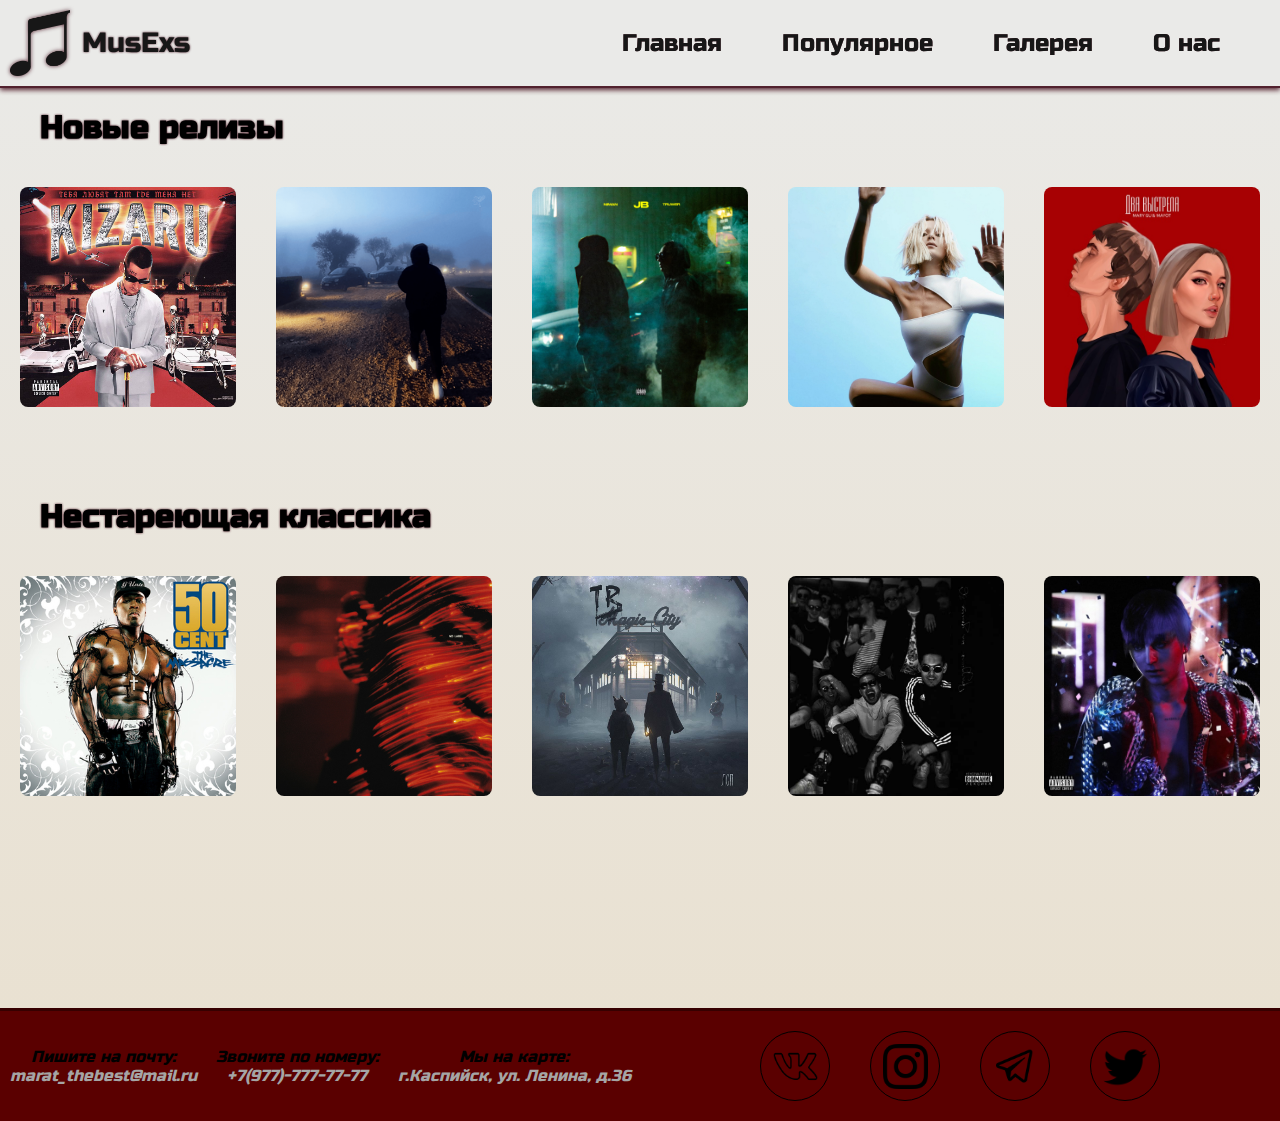
<file: index.html>
<!DOCTYPE html>
<html lang="en">
<head>
    <meta charset="UTF-8">
    <link rel="stylesheet" href="styles/index.css">
    <link rel="stylesheet" href="styles/popular.css">
    <link rel="stylesheet" href="styles/header.css">
    <link rel="stylesheet" href="styles/main.css">
    <link rel="stylesheet" href="styles/footer.css">
    <link rel="preconnect" href="https://fonts.googleapis.com">
    <link rel="preconnect" href="https://fonts.gstatic.com" crossorigin>
    <link href="https://fonts.googleapis.com/css2?family=Russo+One&display=swap" rel="stylesheet">
    <meta http-equiv="X-UA-Compatible" content="IE=edge">
    <meta name="viewport" content="width=device-width, initial-scale=1.0">
    <title>MusExs</title>
    <link rel="icon" type="image/png" href="images/icon.png">
</head>
<body>
<div class="smooth">
    <header>
       <div class="logo">
            <img src="images/logo.png" alt="LOGO">
            <p class="logo_name">MusExs</p>
       </div>
        <nav class="nav-menu">
            <input type="checkbox" id="check-menu">
            <label for="check-menu" class="lab">
            <div class="burger-line first"></div>
            <div class="burger-line second"></div>
            <div class="burger-line third"></div>
            <div class="burger-line fourth"></div>
            </label>
            <ul class="nav-links">
                <li><a href="index.html" title="На главную">Главная</a></li>
                <li><a href="popular.html" title="Популярное">Популярное</a></li>
                <li><a href="gallery.html" title="Галерея">Галерея</a></li>
                <li><a href="about.html" title="О нас">О нас</a></li>
            </ul>
        </nav> 
    </header>
</div>
    <main>
        <article class="all_news">
            <h2>Новые релизы</h2>
            <section class="releases">
                <div class="album">
                    <img src="images/Kizaru.jpg" alt="Тебя любят там где меня нет">
                    <div class="name_album kiz">
                        <h3>Тебя любят там где меня нет</h3>
                        <p>Kizaru</p>
                    </div>
                </div>
                <div class="album">
                    <img src="images/PHILARMONIA.png" alt="PHILARMONIA">
                    <div class="name_album">
                        <h3>PHILARMONIA</h3>
                        <p>Pharaoh</p>
                    </div>
                </div>
                <div class="album">
                    <img src="images/JB.jfif" alt="JB">
                    <div class="name_album">
                        <h3>JB</h3>
                        <p>Niman, Truwer</p>
                    </div>
                </div>
                <div class="album">
                    <img src="images/gagarina.jpeg" alt="Вдох">
                    <div class="name_album">
                        <h3>Вдох</h3>
                        <p>Полина Гагарина</p>
                    </div>
                </div>
                <div class="album">
                    <img src="images/vistrel.jpg" alt="Два выстрела">
                    <div class="name_album">
                        <h3>Два выстрела</h3>
                        <p>Mary Gu, MAYOT</p>
                    </div>
                </div>
            </section>
            <h2 class="classic">Нестареющая классика</h2>
            <section class="releases">
                <div class="album">
                    <img src="images/he_Massacre.png" alt="The Massacre">
                    <div class="name_album">
                        <h3>The Massacre</h3>
                        <p>50 Cent</p>
                    </div>
                </div>
                <div class="album">
                    <img src="images/No Label.jpg" alt="No Label">
                    <div class="name_album">
                        <h3>No Label</h3>
                        <p>lil krystall</p>
                    </div>
                </div>
                <div class="album">
                    <img src="images/Tragic_City.jpg" alt="Tragic City">
                    <div class="name_album">
                        <h3>Tragic City</h3>
                        <p>ЛСП</p>
                    </div>
                </div>
                <div class="album">
                    <img src="images/Праздник на улице 36.jfif" alt="Праздник на улице 36">
                    <div class="name_album">
                        <h4>Праздник на улице 36</h4>
                        <p>Скриптонит</p>
                    </div>
                </div>
                <div class="album">
                    <img src="images/Опиаты круг.jpg" alt="Опиаты круг">
                    <div class="name_album">
                        <h3>Опиаты круг</h3>
                        <p>Платина</p>
                    </div>
                </div>
            </section>
        </article>
    </main>
    <footer>
        <address>
            <div class = "all_info">
                <div class = "info">
                    <a>Пишите на почту:</a><br>
                    <a class="info_pro" href = "mailto:marat_thebest@mail.ru&body = Привет">marat_thebest@mail.ru</a>
                </div>
                <div class = "info">
                    <a>Звоните по номеру:</a><br>
                    <a class="info_pro" href = "tel: 89777777777">+7(977)-777-77-77</a>
                </div>
                <div class = "info">
                        <a>Мы на карте:</a><br>
                        <a class="info_pro" href = "https://www.google.com/maps/place/ул.+Ленина,+36,+Каспийск,+Респ.+Дагестан,+368300/data=!4m2!3m1!1s0x404ea87c94723151:0xfe02a0bf47e9bc2c?sa=X&ved=2ahUKEwjLk_qB6rP6AhWFqIsKHQsSDsAQ8gF6BAgJEAE" target="_blank">г.Каспийск, ул. Ленина, д.36</a>                    
                </div>
            </div>
            <div class="networks">
                <div class="social">
                    <span></span>
                    <a href="#"><img width = 45 src="images/VK.png" alt="VK"></a>
                </div>
                <div class="social">
                    <span></span>
                    <a href="#"><img width = 45 src="images/insta.png" alt="VK"></a>
                </div>
                <div class="social">
                    <span></span>
                    <a href="#"><img width = 45 src="images/tg.png" alt="VK"></a>
                </div>
                <div class="social">
                    <span></span>
                    <a href="#"><img width = 45 src="images/twitter.png" alt="VK"></a>
                </div>
            </div>
        </address>
    </footer>
</body>
</html>
</file>
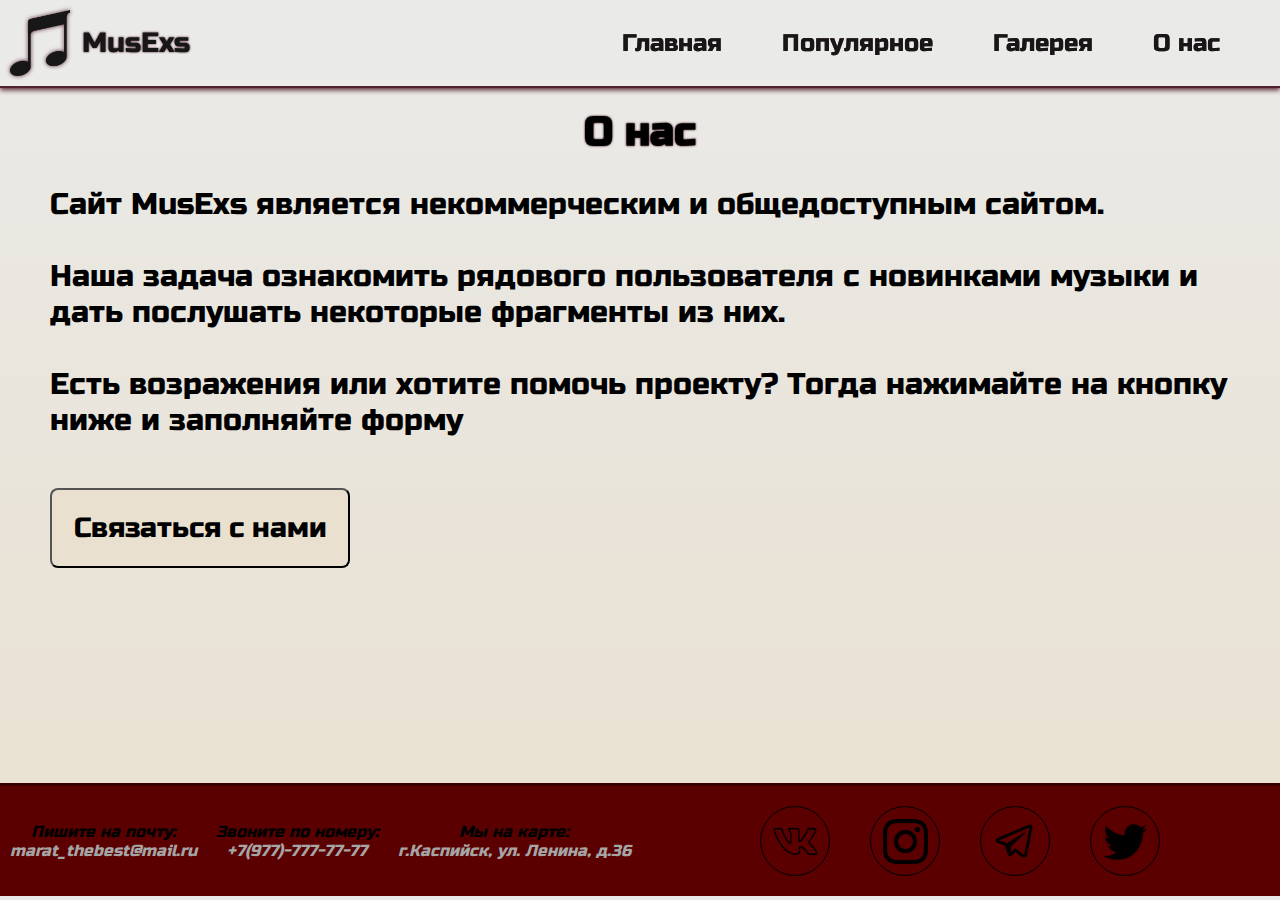
<file: about.html>
<!DOCTYPE html>
<html lang="en">
<head>
    <meta charset="UTF-8">
    <link rel="stylesheet" href="styles/header.css">
    <link rel="stylesheet" href="styles/main.css">
    <link rel="stylesheet" href="styles/footer.css">
    <link rel="stylesheet" href="styles/about.css">
    <link rel="preconnect" href="https://fonts.googleapis.com">
    <link rel="preconnect" href="https://fonts.gstatic.com" crossorigin>
    <link href="https://fonts.googleapis.com/css2?family=Russo+One&display=swap" rel="stylesheet">
    <meta http-equiv="X-UA-Compatible" content="IE=edge">
    <meta name="viewport" content="width=device-width, initial-scale=1.0">
    <title>MusExs</title>
    <link rel="icon" type="image/png" href="images/icon.png">
</head>
<body>
    <div class="smooth">
    <header>
       <div class="logo">
            <img src="images/logo.png" alt="LOGO">
            <p class="logo_name">MusExs</p>
       </div>
        <nav class="nav-menu">
            <input type="checkbox" id="check-menu">
            <label for="check-menu" class="lab">
            <div class="burger-line first"></div>
            <div class="burger-line second"></div>
            <div class="burger-line third"></div>
            <div class="burger-line fourth"></div>
            </label>
            <ul class="nav-links">
                <li><a href="index.html" title="На главную">Главная</a></li>
                <li><a href="popular.html" title="Популярное">Популярное</a></li>
                <li><a href="gallery.html" title="Галерея">Галерея</a></li>
                <li><a href="about.html" title="О нас">О нас</a></li>
            </ul>
        </nav> 
    </header>
</div>
    <main>
        <h2>O нас</h2>
        <div class="about">
            <p>Сайт MusExs является некоммерческим и общедоступным сайтом.<br></br> Наша задача ознакомить рядового пользователя с новинками музыки и дать послушать некоторые фрагменты из них.<br></br></p>
            <p>Есть возражения или хотите помочь проекту? Тогда нажимайте на кнопку ниже и заполняйте форму</p>
            <form action="contact.html" target="_blank" class="btn">
                <button>Связаться с нами</button>
            </form>
        </div>
    </main>
    <footer>
        <address>
            <div class = "all_info">
                <div class = "info">
                    <a>Пишите на почту:</a><br>
                    <a class="info_pro" href = "mailto:marat_thebest@mail.ru&body = Привет">marat_thebest@mail.ru</a>
                </div>
                <div class = "info">
                    <a>Звоните по номеру:</a><br>
                    <a class="info_pro" href = "tel: 89777777777">+7(977)-777-77-77</a>
                </div>
                <div class = "info">
                        <a>Мы на карте:</a><br>
                        <a class="info_pro" href = "https://www.google.com/maps/place/ул.+Ленина,+36,+Каспийск,+Респ.+Дагестан,+368300/data=!4m2!3m1!1s0x404ea87c94723151:0xfe02a0bf47e9bc2c?sa=X&ved=2ahUKEwjLk_qB6rP6AhWFqIsKHQsSDsAQ8gF6BAgJEAE" target="_blank">г.Каспийск, ул. Ленина, д.36</a>                    
                </div>
            </div>
            <div class="networks">
                <div class="social">
                    <span></span>
                    <a href="#"><img width = 45 src="images/VK.png" alt="VK"></a>
                </div>
                <div class="social">
                    <span></span>
                    <a href="#"><img width = 45 src="images/insta.png" alt="VK"></a>
                </div>
                <div class="social">
                    <span></span>
                    <a href="#"><img width = 45 src="images/tg.png" alt="VK"></a>
                </div>
                <div class="social">
                    <span></span>
                    <a href="#"><img width = 45 src="images/twitter.png" alt="VK"></a>
                </div>
            </div>
        </address>
    </footer>
</body>
</html>
</file>
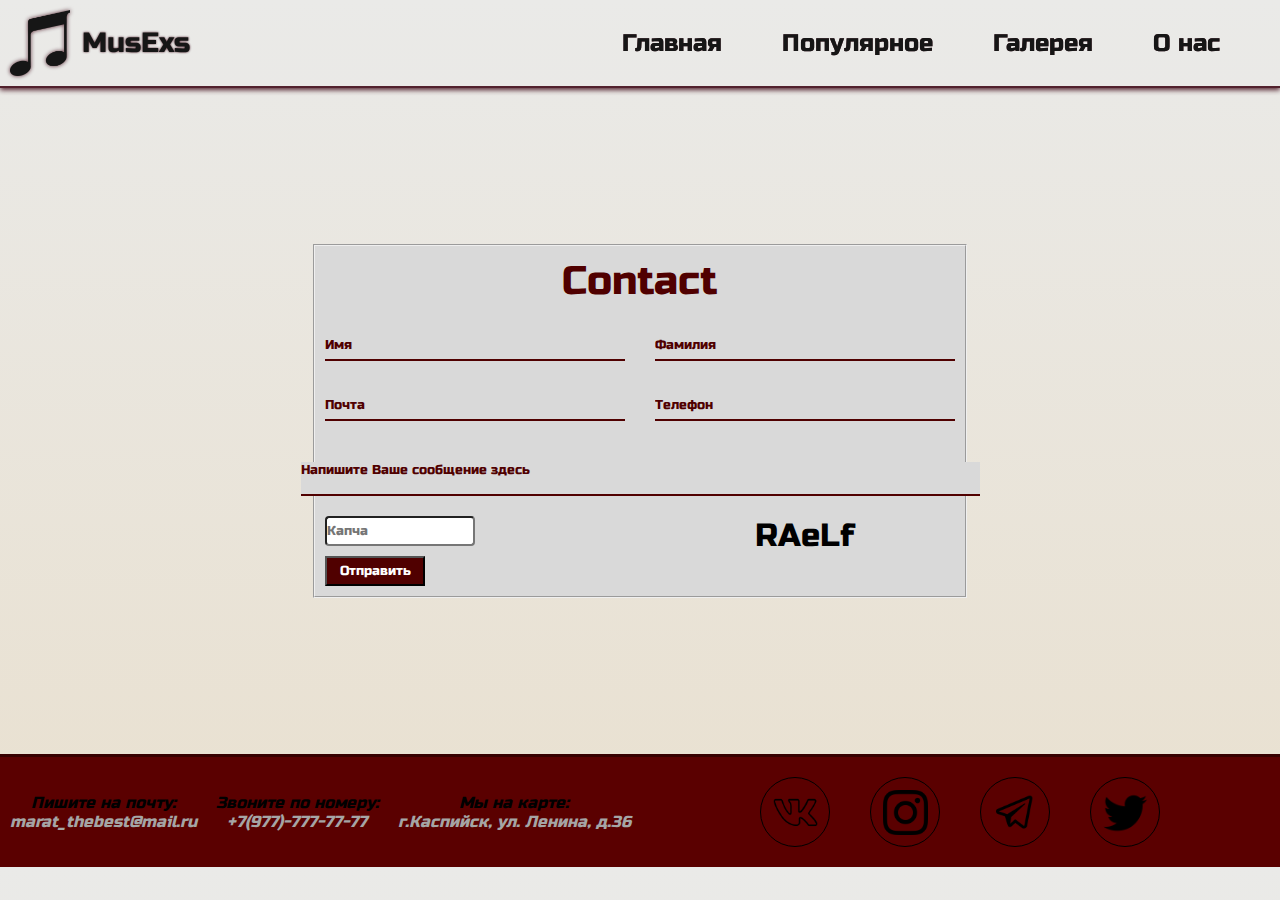
<file: contact.html>
<!DOCTYPE html>
<html lang="en">
<head>
    <meta charset="UTF-8">
    <link rel="stylesheet" href="styles/header.css">
    <link rel="stylesheet" href="styles/main.css">
    <link rel="stylesheet" href="styles/footer.css">
    <link rel="stylesheet" href="styles/contact.css">
    <link rel="preconnect" href="https://fonts.googleapis.com">
    <link rel="preconnect" href="https://fonts.gstatic.com" crossorigin>
    <link href="https://fonts.googleapis.com/css2?family=Russo+One&display=swap" rel="stylesheet">
    <meta http-equiv="X-UA-Compatible" content="IE=edge">
    <meta name="viewport" content="width=device-width, initial-scale=1.0">
    <title>MusExs</title>
    <link rel="icon" type="image/png" href="images/icon.png">
</head>
<body>
    <header>
       <div class="logo">
            <img src="images/logo.png" alt="LOGO">
            <p class="logo_name">MusExs</p>
       </div>
        <nav class="nav-menu">
            <input type="checkbox" id="check-menu">
            <label for="check-menu" class="lab">
            <div class="burger-line first"></div>
            <div class="burger-line second"></div>
            <div class="burger-line third"></div>
            <div class="burger-line fourth"></div>
            </label>
            <ul class="nav-links">
                <li><a href="index.html" title="На главную">Главная</a></li>
                <li><a href="popular.html" title="Популярное">Популярное</a></li>
                <li><a href="gallery.html" title="Галерея">Галерея</a></li>
                <li><a href="about.html" title="О нас">О нас</a></li>
            </ul>
        </nav> 
    </header>
    <main>
        <div class = "form_name_main">
            <form action = "" method="get" autocomplete="on" class="form">
                <fieldset class="form_login">

                    <p class="title">
                        <legend id="title_form">Contact</legend>
                    </p>

                    <p>
                        <input type="text" id="name" name="name" placeholder="Имя" required class="input name">
                    </p>

                    <p>
                        <input type="text" id="text" name="text" placeholder="Фамилия" required class="input surname">
                    </p>

                    <p>
                        <input type="email" id="mail" name="mail" required placeholder="Почта" class="input email">
                    </p>

                    <p>
                        <input class="input tel" type="tel" id="tel" name="tel" required min="1" max="11" pattern="+[0-99]{1}([0-9]{3})-[0-9]{3}-[0-9]{2}-[0-9]{2}" placeholder="Телефон">
                    </p>

                    <p class="about">
                        <textarea class="about" name="textarea" id="textarea" cols="83" rows="2" minlength="5" maxlength="100" placeholder="Напишите Ваше сообщение здесь" required></textarea>
                    </p>
                    <p class="item_1">
                        <input class="captcha" required="required" type="text" name="captcha" id="captcha" placeholder="Капча">
                    </p>

                    <div class="item_2">
                        <p name="captcha_btn" class="btn_submit btn_captcha"></p>
                    </div>

                    <p class="button">
                        <input type="submit" value="Отправить" id="button">
                    </p>

                    <script src = "scripts/captcha.js"></script>
                </fieldset>
            </form>
        </div>
    </main>
    <footer>
        <address>
            <div class = "all_info">
                <div class = "info">
                    <a>Пишите на почту:</a><br>
                    <a class="info_pro" href = "mailto:marat_thebest@mail.ru&body = Привет">marat_thebest@mail.ru</a>
                </div>
                <div class = "info">
                    <a>Звоните по номеру:</a><br>
                    <a class="info_pro" href = "tel: 89777777777">+7(977)-777-77-77</a>
                </div>
                <div class = "info">
                        <a>Мы на карте:</a><br>
                        <a class="info_pro" href = "https://www.google.com/maps/place/ул.+Ленина,+36,+Каспийск,+Респ.+Дагестан,+368300/data=!4m2!3m1!1s0x404ea87c94723151:0xfe02a0bf47e9bc2c?sa=X&ved=2ahUKEwjLk_qB6rP6AhWFqIsKHQsSDsAQ8gF6BAgJEAE" target="_blank">г.Каспийск, ул. Ленина, д.36</a>                    
                </div>
            </div>
            <div class="networks">
                <div class="social">
                    <span></span>
                    <a href="#"><img width = 45 src="images/VK.png" alt="VK"></a>
                </div>
                <div class="social">
                    <span></span>
                    <a href="#"><img width = 45 src="images/insta.png" alt="VK"></a>
                </div>
                <div class="social">
                    <span></span>
                    <a href="#"><img width = 45 src="images/tg.png" alt="VK"></a>
                </div>
                <div class="social">
                    <span></span>
                    <a href="#"><img width = 45 src="images/twitter.png" alt="VK"></a>
                </div>
            </div>
        </address>
    </footer>
</body>
</html>
</file>
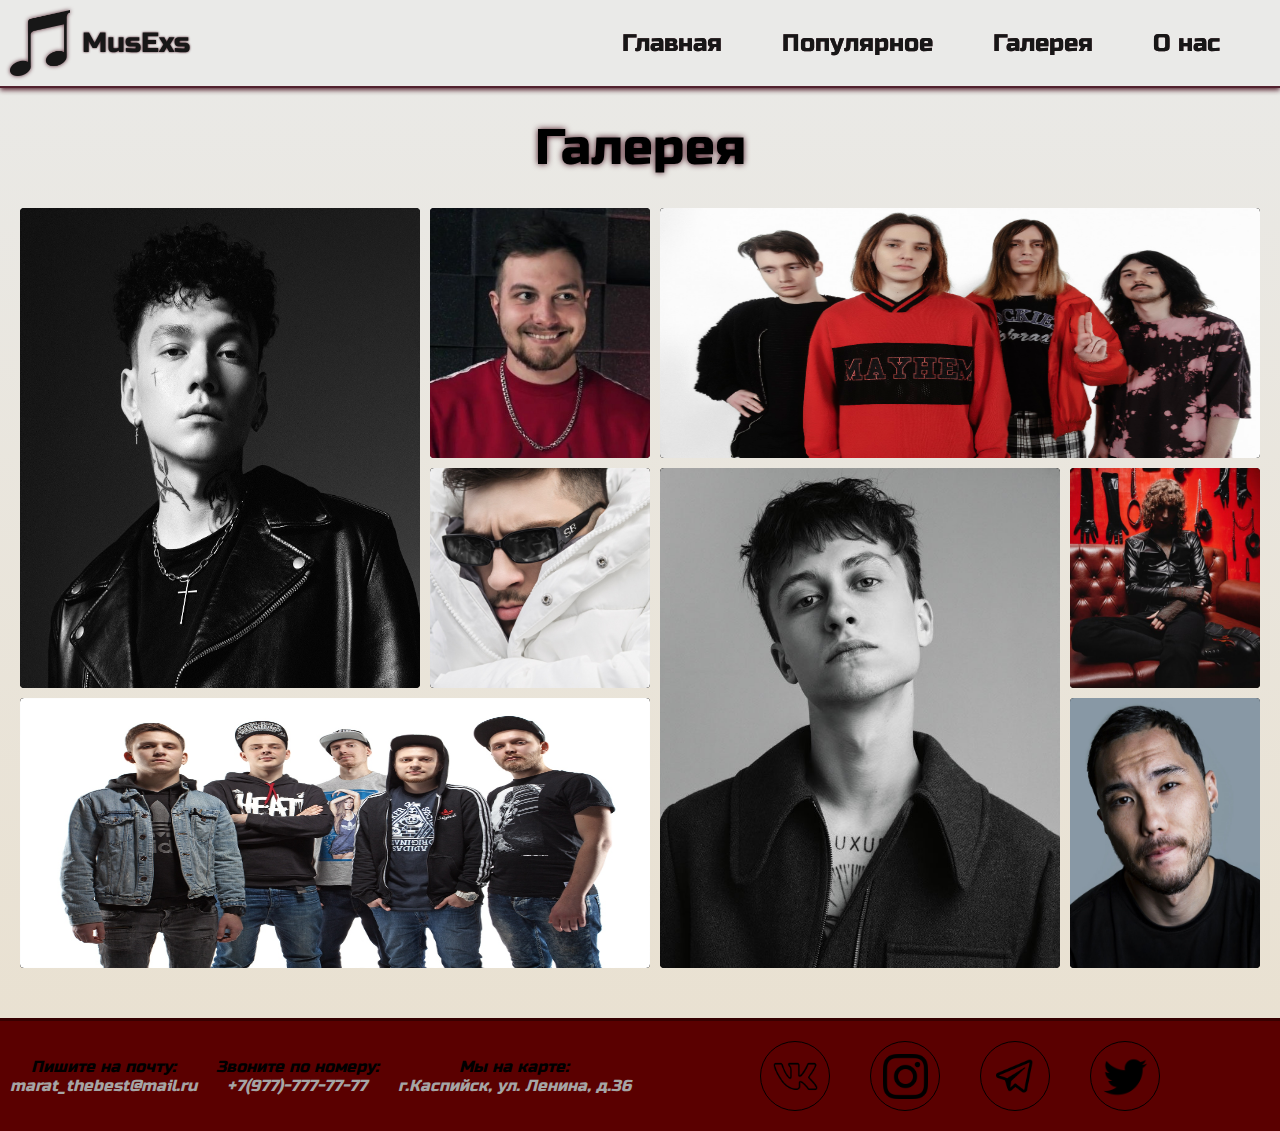
<file: gallery.html>
<!DOCTYPE html>
<html lang="en">
<head>
    <meta charset="UTF-8">
    <link rel="stylesheet" href="styles/header.css">
    <link rel="stylesheet" href="styles/main.css">
    <link rel="stylesheet" href="styles/footer.css">
    <link rel="stylesheet" href="styles/gallery.css">
    <meta http-equiv="X-UA-Compatible" content="IE=edge">
    <link rel="preconnect" href="https://fonts.googleapis.com">
    <link rel="preconnect" href="https://fonts.gstatic.com" crossorigin>
    <link href="https://fonts.googleapis.com/css2?family=Russo+One&display=swap" rel="stylesheet">
    <meta name="viewport" content="width=device-width, initial-scale=1.0">
    <title>MusExs</title>
    <link rel="icon" type="image/png" href="images/icon.png">
</head>
<body>
    <div class="smooth">
    <header>
       <div class="logo">
            <img src="images/logo.png" alt="LOGO">
            <p class="logo_name">MusExs</p>
       </div>
        <nav class="nav-menu">
            <input type="checkbox" id="check-menu">
            <label for="check-menu" class="lab">
            <div class="burger-line first"></div>
            <div class="burger-line second"></div>
            <div class="burger-line third"></div>
            <div class="burger-line fourth"></div>
            </label>
            <ul class="nav-links">
                <li><a href="index.html" title="На главную">Главная</a></li>
                <li><a href="popular.html" title="Популярное">Популярное</a></li>
                <li><a href="gallery.html" title="Галерея">Галерея</a></li>
                <li><a href="about.html" title="О нас">О нас</a></li>
            </ul>
        </nav> 
    </header>
    </div>
    <main>
        <p class="parad">Галерея</p>
        <div class="gallery2">
            <div class="gallery_block smoke">
                <img src="images/go_smoked.jpg" alt="Вышел покурить">
                <div class="block_name">
                    <div class="name">
                        <h2>Вышел покурить</h2>
                        <p>Имя: Юрий Авангард</p>
                    </div>
                </div>
            </div>

            <div class="gallery_block loqiemean">
                <img src="images/loqiemean.jpg" alt="Вышел покурить">
                <div class="block_name">
                    <div class="name">
                        <h2>Loqiemean</h2>
                        <p>Имя: Роман Худяков</p>
                    </div>
                </div>
            </div>

            <div class="gallery_block sqwoz">
                <img src="images/sqwoz-bab.jpg" alt="Вышел покурить">
                <div class="block_name">
                    <div class="name">
                        <h2>SQWOZ BAB</h2>
                        <p>Имя: Марат Мингазов</p>
                    </div>
                </div>
            </div>

            <div class="gallery_block rain">
                <img src="images/three_days_rain.jpeg" alt="Вышел покурить">
                <div class="block_name">
                    <div class="name">
                        <h2>Три дня дождя</h2>
                        <p>Имя: Глеб Викторов</p>
                    </div>
                </div>
            </div>

            <div class="gallery_block scrip">
                <img src="images/scrip.jpg" alt="Вышел покурить">
                <div class="block_name">
                    <div class="name">
                        <h2>Скриптонит</h2>
                        <p>Имя: Адиль Жалелов</p>
                    </div>
                </div>
            </div>

            <div class="gallery_block depo">
                <img src="images/depo.jpg" alt="Вышел покурить">
                <div class="block_name">
                    <div class="name">
                        <h2>Boulevard Depo</h2>
                        <p>Имя: Артем Кулик</p>
                    </div>
                </div>
            </div>

            <div class="gallery_block shit">
                <img src="images/ssshhhiiittt.jpg" alt="Вышел покурить">
                <div class="block_name">
                    <div class="name">
                        <h2>ssshhhiiittt!</h2>
                        <p>Имена: Никита Кислов, Ваня Грачёв, Саша Камод, Артём Яшуков</p>
                    </div>
                </div>
            </div>

            <div class="gallery_block anacondaz">
                <img src="images/anacondaz.jpeg" alt="Вышел покурить">
                <div class="block_name">
                    <div class="name">
                        <h2>Anacondaz</h2>
                        <p>Имена: Сергей Карамушкин, Артём Хорев, Илья Погребняк, Тимур Есетов, Евгений Форманенко</p>
                    </div>
                </div>
            </div>
        </div>
    </main>
    <footer>
        <address>
            <div class = "all_info">
                <div class = "info">
                    <a>Пишите на почту:</a><br>
                    <a class="info_pro" href = "mailto:marat_thebest@mail.ru&body = Привет">marat_thebest@mail.ru</a>
                </div>
                <div class = "info">
                    <a>Звоните по номеру:</a><br>
                    <a class="info_pro" href = "tel: 89777777777">+7(977)-777-77-77</a>
                </div>
                <div class = "info">
                        <a>Мы на карте:</a><br>
                        <a class="info_pro" href = "https://www.google.com/maps/place/ул.+Ленина,+36,+Каспийск,+Респ.+Дагестан,+368300/data=!4m2!3m1!1s0x404ea87c94723151:0xfe02a0bf47e9bc2c?sa=X&ved=2ahUKEwjLk_qB6rP6AhWFqIsKHQsSDsAQ8gF6BAgJEAE" target="_blank">г.Каспийск, ул. Ленина, д.36</a>                    
                </div>
            </div>
            <div class="networks">
                <div class="social">
                    <span></span>
                    <a href="#"><img width = 45 src="images/VK.png" alt="VK"></a>
                </div>
                <div class="social">
                    <span></span>
                    <a href="#"><img width = 45 src="images/insta.png" alt="VK"></a>
                </div>
                <div class="social">
                    <span></span>
                    <a href="#"><img width = 45 src="images/tg.png" alt="VK"></a>
                </div>
                <div class="social">
                    <span></span>
                    <a href="#"><img width = 45 src="images/twitter.png" alt="VK"></a>
                </div>
            </div>
        </address>
    </footer>
</body>
</html>
</file>
<file: styles/index.css>
h2{
    margin: 20px 40px;
    font-size: 32px;
    filter: drop-shadow(0px 0px 1px var(--red));
}
.releases{
    display: flex;
    align-items: center;
    justify-content: space-around;
    align-items: flex-start;
}
.album{
    margin: 20px;
    position: relative;
    width: 220px;
    height: 220px;
    overflow: hidden;
    background-color: black;
    transition: 0.3s;
    border-radius: 8px;
}
.album img{
    width: 100%;
    height: 100%;
    transition: 0.3s;
}
.album:hover img{
    transform: scale(1.2);
    filter: blur(1px);
    opacity: .5;
}
.name_album{
    position: absolute;
    top: 160px;
    left: 10px;
    right: 10px;
    bottom: 10px;
    flex-wrap: nowrap;
    opacity: 0;
    transition: .5s;
    color: var(--white)
}
.kiz{
    top: 140px;
}
.album:hover .name_album{
    opacity: 1;
}
.classic{
    margin-top: 70px
}
@media (max-width: 1100px){
    .releases{
        flex-wrap: wrap;
    }
    h2{
        text-align: center;
    }
}
@media (max-width: 768px){
    
}
</file>
<file: styles/popular.css>
main{
    min-height: 100vh;
}
.progress_container{
    width: 90%;
    height: 10px;
    border-radius: 5px;
    background: #989898;
    visibility: hidden;
    opacity: 0;
    transform: translateY(0%);
    transition: 0.3s ease-in;
    display: flex;
    align-items: center;
    cursor: pointer;
}

.progress{
    background: #500000;
    border-radius: 5px;
    height: 6px;
}
.player{
    display: flex;
    align-items: center;
    justify-content: center;
    
}
.progress_container.active{
    visibility: visible;
    opacity: 1;
    transform: translateY(100%);
}
.play{
    cursor: pointer;
    width: 50px;
    height: 40px;
}
.player p{
    margin-left: 10px;
}
.rus_list > li {
    display: flex;
    flex-direction: column;
    align-items: flex-start;

}

.rus_list > li > .progress_container {
    align-self: center;
}

.rus_list > li > span{
    margin:20px 10px 0 20px;
    font-size: 20px;
}
.hits img{
    padding-left: 10px;
}
.parad{
    font-size: 40px;
    margin: 30px;
    text-align: center;
    filter: drop-shadow(0px 0px 2px var(--red));
}
.title_rus{
    font-size: 32px;
    margin-left: 10px;
}
.rus_list{
    margin-right: 10px;
}
.hits{
    display: flex;
    align-items: center;
    justify-content: space-evenly;
}
.rus_hits{
    border: 0.2vw solid var(--red);
    background-color: var(--white2);
    border-radius: 8px;
    padding: 10px 10px 30px 10px;
    margin: 0 20px;
}
.eng_hits{
    border: 0.2vw solid #500000;
    background-color: var(--white2);
    border-radius: 8px;
    padding: 10px 10px 30px 10px;
    margin-left: 20px;
    margin: 0 20px;
}
.video{
    display: flex;
    position: relative;
    align-items: center;
    justify-content: center;
    overflow: hidden;
    margin-bottom: 50px;
}
.video_title{
    position: absolute;
    left: 350px;
    top: 240px;
    background-color: #292929;
    padding: 20px;
    color: #fff;
    opacity: 0;
    transition: .3s;
}
.peep:hover ~ .video_title{
    opacity: 1;
}
@media (max-width: 1000px){
    .hits{
        flex-direction: column;
    }
    .peep{
        width: 500px;
        height: 300px;
    }
    .eng_hits{
        margin-top: 20px;
    }
}
@media (max-width: 768px){
    .peep{
        width: 300px;
        height: 200px;
    }
}
</file>
<file: styles/header.css>
.smooth{
    -webkit-backdrop-filter: blur(3px);
            backdrop-filter: blur(3px);
    position:sticky ;
    top: 0;
    z-index: 2;
}
header{
    background:var(--white);
    display: -webkit-box;
    display: -ms-flexbox;
    display: flex;
    -webkit-box-pack: justify;
        -ms-flex-pack: justify;
            justify-content: space-between;
    border-bottom: 0.2vw solid var(--red);
    -webkit-box-align: center;
        -ms-flex-align: center;
            align-items: center;
    position: sticky;
    top: 0px;
    z-index: 2;
    opacity: 0.9;
    -webkit-box-shadow: 0px 2px 5px var(--red);
            box-shadow: 0px 2px 5px var(--red);
}
.logo{
    display: -webkit-box;
    display: -ms-flexbox;
    display: flex;
    -webkit-box-align: center;
        -ms-flex-align: center;
            align-items: center;
    -webkit-box-pack: justify;
        -ms-flex-pack: justify;
            justify-content: space-between;
    width: 180px;
    margin: 10px 0px 10px 10px;
}
.logo img{
    height: -webkit-fit-content;
    height: -moz-fit-content;
    height: fit-content;
    width: 60px;
    float: left;
    -webkit-filter: drop-shadow(0px 0px 2px var(--red));
            filter: drop-shadow(0px 0px 2px var(--red));
}
.logo p{
    font-family: Russo One, 'Times New Roman';
    float: right;
    font-size: 28px;
    -webkit-filter: drop-shadow(0px 0px 1px var(--red));
            filter: drop-shadow(0px 0px 1px var(--red));
}
.nav-menu{
    height: 100%;
}
.nav-links{
    list-style: none;
    list-style-type: none;
    display: -webkit-box;
    display: -ms-flexbox;
    display: flex;
    -webkit-box-pack: justify;
        -ms-flex-pack: justify;
            justify-content: space-between;
    -ms-flex-wrap: nowrap;
        flex-wrap: nowrap;
    -webkit-box-align: center;
        -ms-flex-align: center;
            align-items: center;
}
.nav-links > li{
    margin-right: 60px;
    height: 100%;
}
.nav-links > li a{
    -webkit-filter: drop-shadow(0px 0px 0.5px var(--red));
            filter: drop-shadow(0px 0px 0.5px var(--red));
    text-decoration: none;
    display: -webkit-box;
    display: -ms-flexbox;
    display: flex;
    -ms-flex-wrap: nowrap;
        flex-wrap: nowrap;
    font-family: Russo One, 'Times New Roman';
    font-size: 24px;
    height: 100%;
    color: black;
    -webkit-transition: 0.2s;
    -o-transition: 0.2s;
    transition: 0.2s;
}
.nav-links > li a:hover{
    -webkit-transform: scale(1.1);
        -ms-transform: scale(1.1);
            transform: scale(1.1);
    -webkit-filter: drop-shadow(0px 0px 1px var(--red));
            filter: drop-shadow(0px 0px 1px var(--red));
}
.nav-links > li a:active{
    text-decoration:underline;
}

#check-menu{
    display: none;
}
.lab{
    display: none;
    position: absolute;
    top: 0;
    right: 0;
    height: 100%;
    cursor: pointer;
    z-index: 0;
}
.burger-line{
    position: absolute;
    top: 28px;
    right: 20px;
    width: 35px;
    height: 2px;
    background-color: #500000;
}
.second, .third{
    top: 38px;
}
.fourth{
    top: 48px;
}
@media (max-width: 820px){
    .lab{
        display: block;
    }
    .nav-links{
        display: block;
        position: absolute;
        width: 100%;
        left: 0;
        -webkit-transform: translateY(100%);
            -ms-transform: translateY(100%);
                transform: translateY(100%);
        max-height: 0;
        font-size: 0;
        overflow: hidden;
        -webkit-transition: all .5s;
        -o-transition: all .5s;
        transition: all .5s;
        bottom: -1px;

    }
    .nav-links li{
        display: block;
        width: 100%;
        padding: 10px;
        color: white;
        border-bottom: 1px solid #500000;
        background-color: var(--white);
    }
    .nav-links li > a{
        -webkit-box-pack: center;
            -ms-flex-pack: center;
                justify-content: center;
        background-color: var(--white);
        -webkit-transition: all .5s;
        -o-transition: all .5s;
        transition: all .5s;
        font-size: 0px;
        -webkit-filter: none;
                filter: none;
    }
    .burger-line{
        -webkit-transition: .5s;
        -o-transition: .5s;
        transition: .5s;
    }
    #check-menu:checked ~ .nav-links{
        max-height: 500px;
    }
    #check-menu:checked ~ .nav-links li > a{
        font-size: 30px;
    }
    #check-menu:checked ~ .lab .first{
        display: none;
    }
    #check-menu:checked ~ .lab .second{
        -webkit-transform: rotate(45deg);
            -ms-transform: rotate(45deg);
                transform: rotate(45deg);
    }
    #check-menu:checked ~ .lab .third{
        -webkit-transform: rotate(-45deg);
            -ms-transform: rotate(-45deg);
                transform: rotate(-45deg);
    }
    #check-menu:checked ~ .lab .fourth{
        display: none;
    }
}
</file>
<file: styles/main.css>
:root {
    --white: #eaeae8;
    --white2: #e9e0cf;
    --lightred: #b40220;
    --red: #420c1a;
    --darkgrey: #454140;
}
*{
    margin: 0%;
    padding: 0%;
    font-family: Russo One, 'Times New Roman';
    box-sizing: border-box;
    
}
body{
    background: linear-gradient(180deg, var(--white), var(--white2));
}
main{
    min-height: 100vh;
}
</file>
<file: styles/footer.css>
address{
    display: grid;
    grid-template-columns: repeat(2, 1fr);
    padding-bottom: 20px;
    padding-top: 20px;
}
.all_info{
    display: flex;
    justify-content: space-around;
    position: relative;
    bottom: 0%;
    width: 100%;
    align-items: center;
}
footer{
    background-color: rgb(90, 0, 0);
    border-top: 3px solid rgb(54, 0, 0) ;
}
.info{
    text-align: center;
    color: rgb(0, 0, 0);
}
.info_pro{
    text-decoration: none;
    color: rgb(165, 165, 165);
}
.info_pro:hover{
    text-decoration: underline;
}
.networks{
    display: flex;
    align-content: center;
    flex-direction: row;
    flex-wrap: wrap;
    align-items: center;
    justify-content: center;
}
.social{
    margin: 0 20px;
    display: flex;
    justify-content: center;
    align-items: center;
    align-content: center;
    width: 70px;
    height: 70px;
    overflow: hidden;
    border: 0.2px solid #000;
    border-radius: 50%;
}
.social img{
    display: block;
    margin: 30px;
    z-index: 2;
}
.social a{
    z-index: 0;
}
.social span{
    position: relative;
}
.social span::before{
    content: '';
    position: absolute;
    top: -120px;
    right: -95px;
    width: 88px;
    height: 80px;
    background-color: #fff;
    transition: .5s;
}
.networks .social:nth-child(1) span:before{
    background: linear-gradient(315deg, #2f00ff,rgba(255, 255, 255, 0.64));
}
.networks .social:nth-child(2) span:before{
    background: linear-gradient(45deg, #ffff00,rgb(255, 2, 162));
}
.networks .social:nth-child(3) span:before{
    background: linear-gradient(45deg, #1d4ca3,rgb(255, 2, 162));
}
.networks .social:nth-child(4) span:before{
    background: linear-gradient(315deg, #00ffee,rgba(255, 255, 255, 0.64));
}
.social:hover span::before{
    transform: translateY(80px);
}
@media (max-width: 1000px){
    address{
        grid-template-columns: none;
        grid-template-rows: repeat(2,1fr);
    }
    .all_info{
        display: grid;
        grid-template-columns: repeat(3, 1fr);
        row-gap: 30px;
        /* margin-bottom: 30px; */
    }
}
@media (max-width: 768px){
    .all_info{
        grid-template-columns: none;
        grid-template-rows: repeat(3, 1fr);
        margin-bottom: 20px;
    }
    .networks{
        display: grid;
        grid-template-rows: repeat(2, 1fr);
        grid-template-columns: repeat(2, 100px);
        row-gap: 30px;
        justify-content: center;
        justify-items: center;
        align-items: center;
    }
}
</file>
<file: styles/about.css>
main{
    min-height: 75vh;
}
h2{
    filter: drop-shadow(0px 0px 1px var(--red));
    font-size: 40px;
    text-align: center;
    margin-top: 20px;
}
.about{
    margin: 30px 50px 50px 50px;
}
.about p{
    font-size: 30px
}
.btn{
    margin-top: 50px;
}
.btn button{
    width: 300px;
    height: 80px;
    background-color: var(--white2);
    border-radius: 8px;
    font-size: 28px;
    cursor: pointer;
    transition: 0.3s;
}
.btn button:hover{
    scale: 1.1;
    background-color: #50000020;
    filter: drop-shadow(0px 0px 2px var(--red));
}
</file>
<file: styles/contact.css>
#textarea{
    resize: none;
    border: none;
    border-bottom: 2px solid #500000;
    background-color: rgb(217, 217, 217)
}
.about{
    grid-area: message;
}
main{
    min-height: 74vh;
    display: flex;
    justify-content: center;
    align-items: center;
}
.form_name_main{
    background-color: rgb(217, 217, 217);
}
.form_login{
    position: relative;
    padding: 10px;
    display: grid;
    grid-template-rows: 50px 20px 40px 50px 10px 10px;
    grid-template-columns: repeat(2, 300px);
    grid-template-areas: 
    "title title"
    "name surname"
    "mail tel"
    "message message"
    "captcha_submit captcha"
    "submit .";
    row-gap: 30px;
    column-gap: 30px;
    align-items: center;
    justify-items: center;
}
.item_3{
    grid-area: sum;
    position: absolute;
    left: 0px;
    display: flex;
    align-items: center;
    text-align: center;
    justify-content: center;
}
.item_3 button{
    width: 80px;
    height: 30px;
    font-size: 20px;
    
}
.item_2 p{
    height: 50px;
    width: 150px;
    font-size: 32px;
}
.input{
    width: 300px;
    height: 30px;
    border: none;
    border-bottom: 2px solid #500000;
    background-color: rgb(217, 217, 217);
    transition: .2s;
}
.input::placeholder{
    color: #500000;
    transition: .2s;
}
#textarea::placeholder{
    color: #500000;
    transition: .2s;
}
.title{
    grid-area: title;
    font-size: 40px;
    color: #500000;

}
.button{
    grid-area: submit;
    position: absolute;
    bottom: 0;
    left: 0;
}
#button{
    color: #ffffff;
    background-color: #500000;
    cursor: pointer;
    width: 100px;
    height: 30px;
    transition: .3s;
}
#button:hover{
    scale: 1.1;
}
.input:focus{
    background-color: #ffffff;
    outline: none;
}
.input:focus::placeholder{
    color: transparent;
}
#textarea:focus{
    background-color: #ffffff;
    outline: none;
    border-radius: 4px;
}
#textarea:focus::placeholder{
    color: transparent;
}
.item_2{
    grid-area: captcha;
    width: 100px;
}
.item_1{
    grid-area: captcha_submit;
    position: absolute;
    left: 0px;
    margin-bottom: 20px;
    border-radius: 4px;
}
.item_1 input{
    width: 150px;
    height: 30px;
}
.btn_captcha{
    grid-area: captcha;
    font-size: 32px;
}
.item_2 p{
    width: 100px;
    height: 100;
    grid-area: captcha;
}
.item_3 input{
    width: 100px;
}
#captcha{
    border-radius: 4px;
}
@media (max-width: 1000px){
    .input{
        width: 170px;
    }
    #textarea{
        width: 480px
    }
    #title_form{
        font-size: 70px;
    }
    .input::placeholder{
        font-size: 22px;
    }
    .about::placeholder{
        font-size: 18px;
    }
    .form_login{
        grid-template-rows: 130px 80px 80px 50px 30px 10px;
        grid-template-columns: repeat(2, 300px);
        row-gap: 20px;
        column-gap: 0px;
        align-items: center;
        align-content: center;
        justify-content: center;
    }
    .button{
        left: 60px;
    }
    .item_1{
        left: 60px;
    }
    #captcha{
        width: 100px;
        border-radius: 4px;
    }
}
@media (max-width: 719px){
    .input{
        width: 250px;
    }
    #textarea{
        width: 250px
    }
    .form_login{
        grid-template-columns: none;
        grid-template-rows: repeat(9, 50px);
        row-gap: 20px;
        column-gap: 0px;
        grid-template-areas: 
        "title"
        "name"
        "surname"
        "mail"
        "tel"
        "message"
        "captcha"
        "captcha_submit"
        "submit";
        margin-bottom: 20px;
        margin-top: 20px;
    }
    .title{
        grid-area: title;
    }
    .name{
        grid-area: name;
    }
    .surname{
        grid-area: surname;
    }
    .email{
        grid-area: mail;
    }
    .tel{
        grid-area: tel;
    }
    .about{
        grid-area: message;
    }
    .button{
        grid-area: submit;
        left: 75px;
        bottom: 20px;
    }
    .item_1{
        left: 75px;
    }
    .about{
        grid-area: message;
    }
    .title{
        grid-area: title;
    }
    #captcha{
        width: 100px;
    }
    #title_form{
        font-size: 50px;
    }
    .input::placeholder{
        font-size: 18px;
    }
    .about::placeholder{
        font-size: 14px;
    }
}
</file>
<file: styles/gallery.css>
.parad{
    font-size: 50px;
    margin: 30px;
    text-align: center;
    filter: drop-shadow(0px 0px 3px var(--red));
}
.block_name{
    position: absolute;
    top: 190px;
    left: 10px;
    right: 10px;
    bottom: 10px;
    flex-wrap: nowrap;
    opacity: 0;
    transition: .5s;
}
.gallery_thing:hover .block_name{
    opacity: 1;
}
.rain .block_name{
    top: 380px;
    left: 30px;
}
.anacondaz .block_name{
    top: 180px;
    left: 20px;
}
.rain .block_name h2{
    font-size: 32px;
}
.rain .block_name p{
    font-size: 18px;
}
.sqwoz .block_name{
    top: 160px;
}
.scrip .block_name{
    top: 200px;
}
.depo .block_name{
    top: 410px;
    left: 30px;
}
.smoke .block_name{
    width: 180px;
    top: 160px;
    left: 10px;
}
.depo .block_name h2{
    font-size: 32px;
}
.depo .block_name p{
    font-size: 18px;
}
.name{
    color:rgb(195, 195, 195);
}
.name h2{
    font-size: 20px;
    margin-bottom: 5px;
}
.name p{
    font-size: 15px;
}
.gallery_block:hover img{
    transform: scale(1.2);
    filter: blur(1px);
    opacity: .5;
}
.gallery_block:hover .block_name{
    opacity: 1;
}
.gallery2{
    justify-content: center;
    justify-items: center;
    align-items: center;
    align-content: center;
    display: grid;
    overflow: hidden;
    grid-template-columns: 400px 220px 400px 190px;
    grid-template-rows: 250px 220px 270px;
    grid-template-areas: 
    "three loqiemean shit shit"
    "three sqwoz depo smoke"
    "anacondaz anacondaz depo scrip";
    column-gap: 10px;
    row-gap: 10px;
    margin-bottom: 30px;
}
.gallery_block img{
    width: 100px;
    border-radius: 4px;
    transition: .5s;
}
.shit{
    grid-area: shit;
}
.shit img{
    width: 100%;
    height: 100%;
}
.sqwoz{
    grid-area: sqwoz;
}
.sqwoz img{
    width: 100%;
}
.depo{
    grid-area: depo;
}
.depo img{
    width: 100%;
    height: 100%;
}
.smoke{
    grid-area: smoke;
}
.smoke img{
    width: 120%;
}
.anacondaz{
    grid-area: anacondaz;
}
.anacondaz img{
    height: 100%;
    width: 100%;
}
.scrip{
    grid-area: scrip;
}
.scrip img{
    width: 190%;
    height: 100%;
}
.loqiemean{
    grid-area: loqiemean;
}
.loqiemean img{
    width: 300px;
    height: 300px;
}
.rain{
    grid-area: three;
}
.rain img{
    height: 100%;
    width: 100%;
}
.gallery_block{
    height: 100%;
    width: 100%;
    display: flex;
    position: relative;
    align-items: center;
    justify-content: center;
    cursor: pointer;
    overflow: hidden;
    border-radius: 4px;
    background-color: black;
}
@media (max-width: 1180px){
    .gallery2{
        grid-template-columns: 400px 250px;
        grid-template-rows: 210px 190px 300px 240px 180px 300px;
        grid-template-areas: 
        "three loqiemean"
        "three sqwoz"
        "anacondaz anacondaz"
        "depo smoke"
        "depo scrip"
        "shit shit";
    }
    .block_name{
        top: 120px;
        bottom: 0;
    }
    .depo .block_name{
        top: 330px;
        left: 20px;
    }
    .smoke .block_name{
        top: 160px;
        width: 100%;
    }
    .rain .block_name{
        top: 310px;
        left: 20px;
    }
    .scrip .block_name{
        top: 110px;
        left: 10px;
    }
    .loqiemean .block_name{
        top: 150px;
        left: 10px;
    }
    .sqwoz .block_name{
        top: 120px;
    }
    .anacondaz .block_name{
        top: 210px;
    }
    .shit .block_name{
        top: 220px;
    }
}
@media (max-width: 768px){
    .gallery2{
        grid-template-columns: 150px 150px;
        grid-template-rows: 340px 200px 200px 350px 200px 200px;
        grid-template-areas: 
        "three three"
        "loqiemean sqwoz"
        "anacondaz anacondaz"
        "depo depo"
        "smoke scrip"
        "shit shit";
    }
    .block_name{
        top: 120px;
        bottom: 0;
    }
    .depo .block_name{
        top: 260px;
        left: 20px;
    }
    .smoke .block_name{
        top: 100px;
        width: 100%;
    }
    .rain .block_name{
        top: 260px;
        left: 20px;
    }
    .scrip .block_name{
        top: 120px;
        left: 10px;
    }
    .loqiemean .block_name{
        top: 120px;
        left: 10px;
    }
    .sqwoz .block_name{
        top: 120px;
    }
    .anacondaz .block_name{
        top: 110px;
    }
    .shit .block_name{
        top: 130px;
    }
    .sqwoz img{
        width: 134%;
    }
    .smoke img{
        width: 134%;
    }
}
</file>
